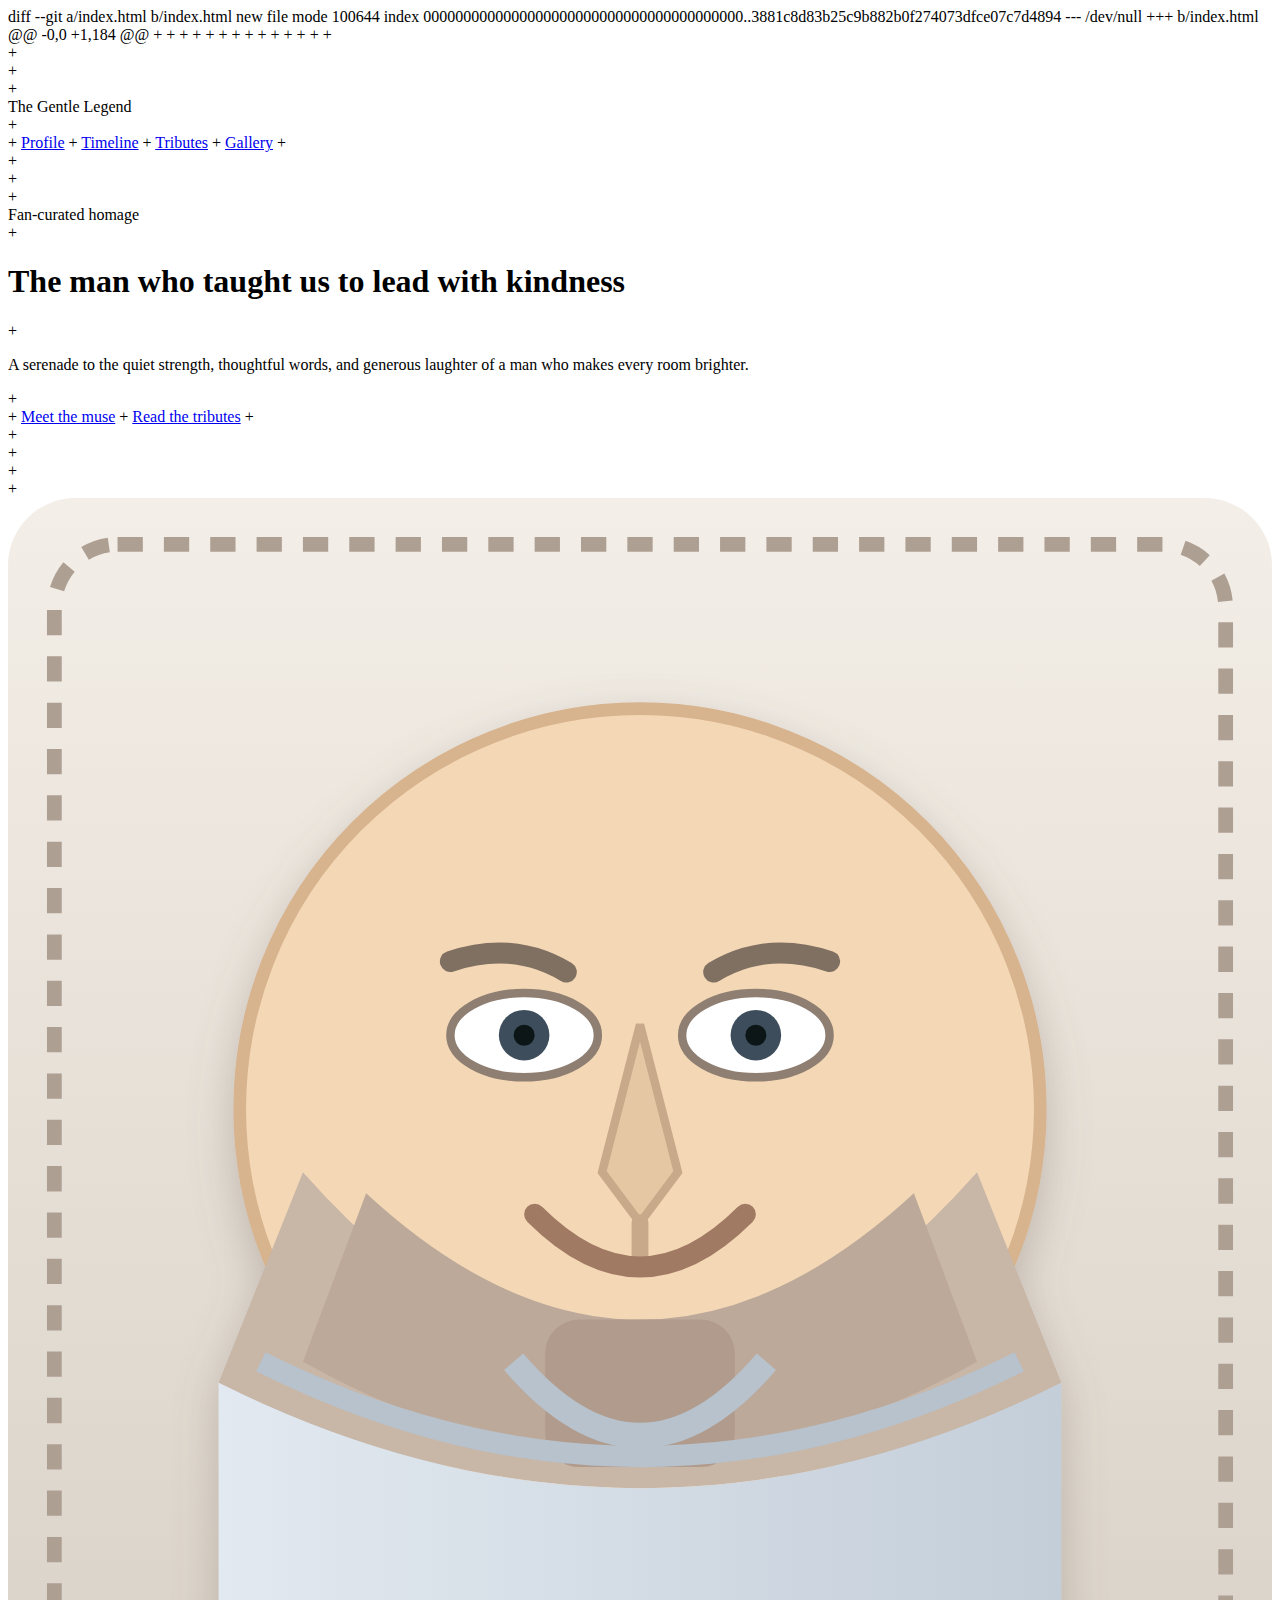
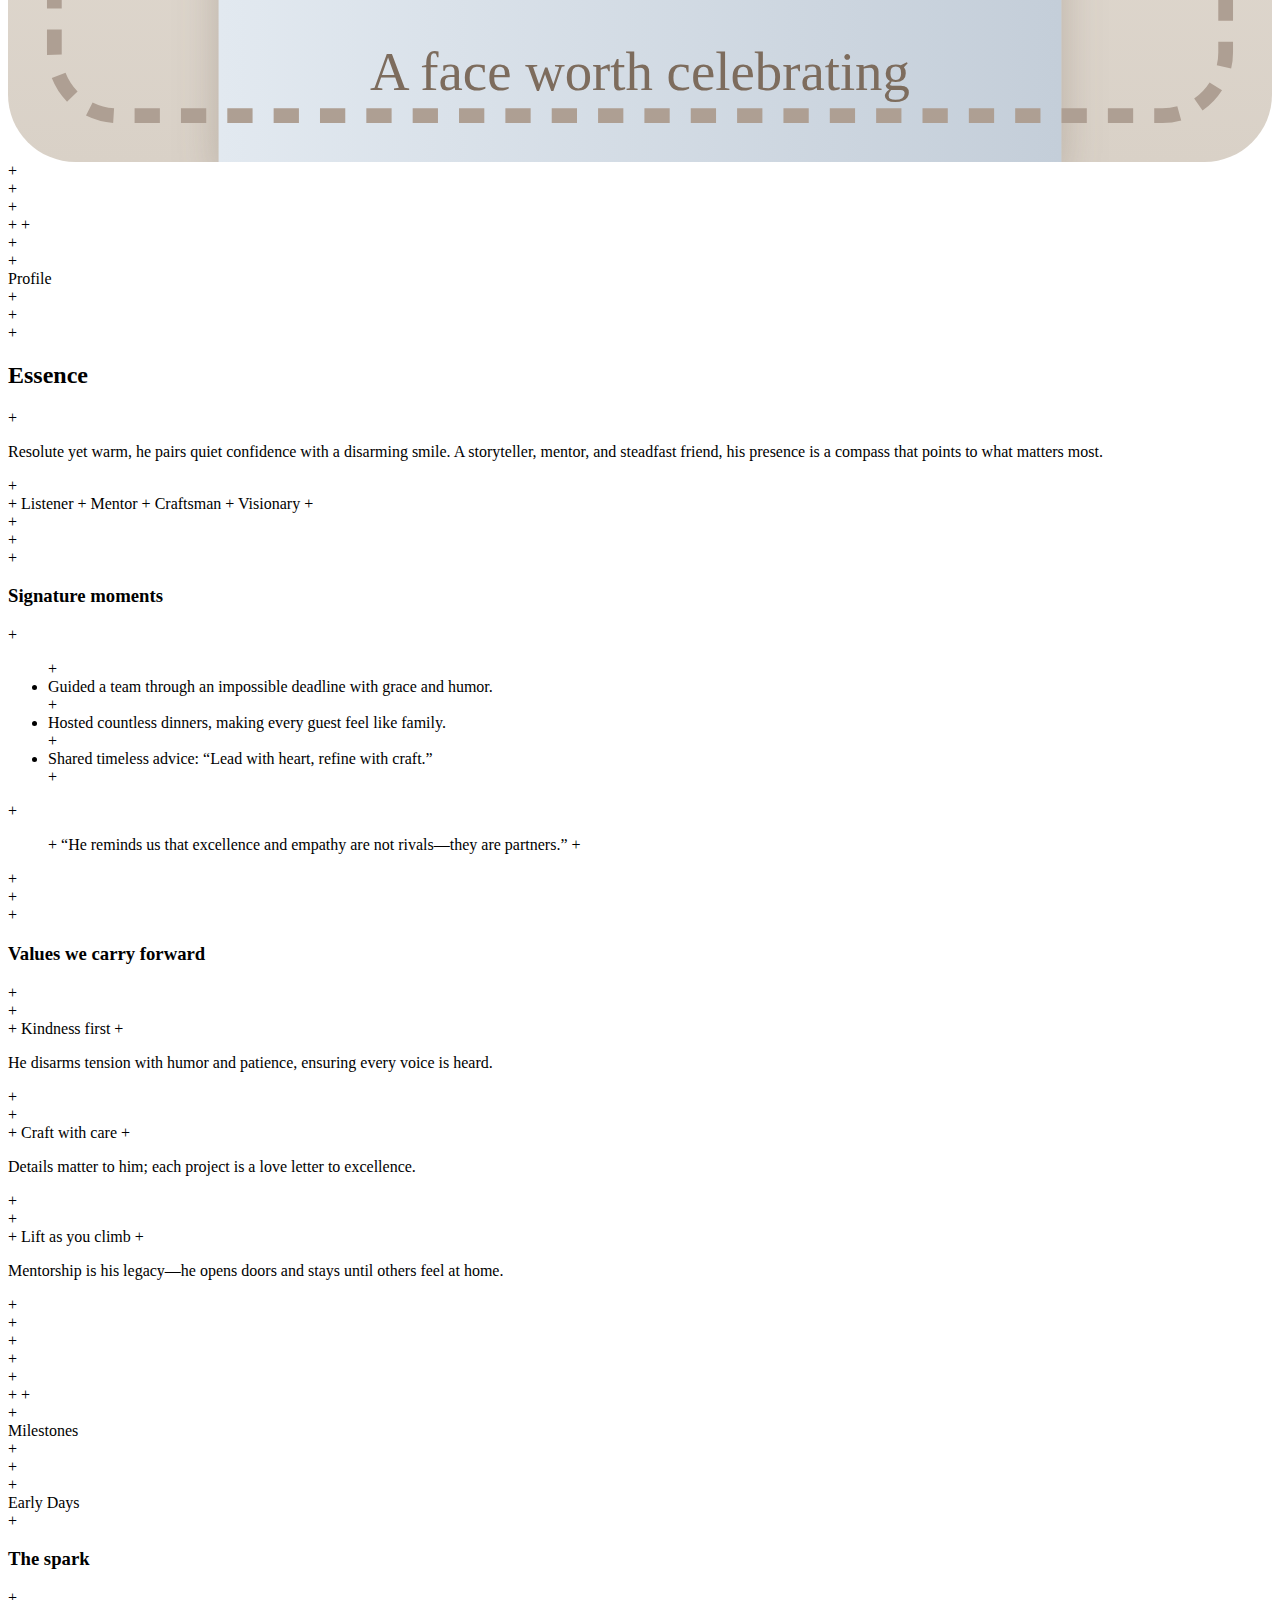
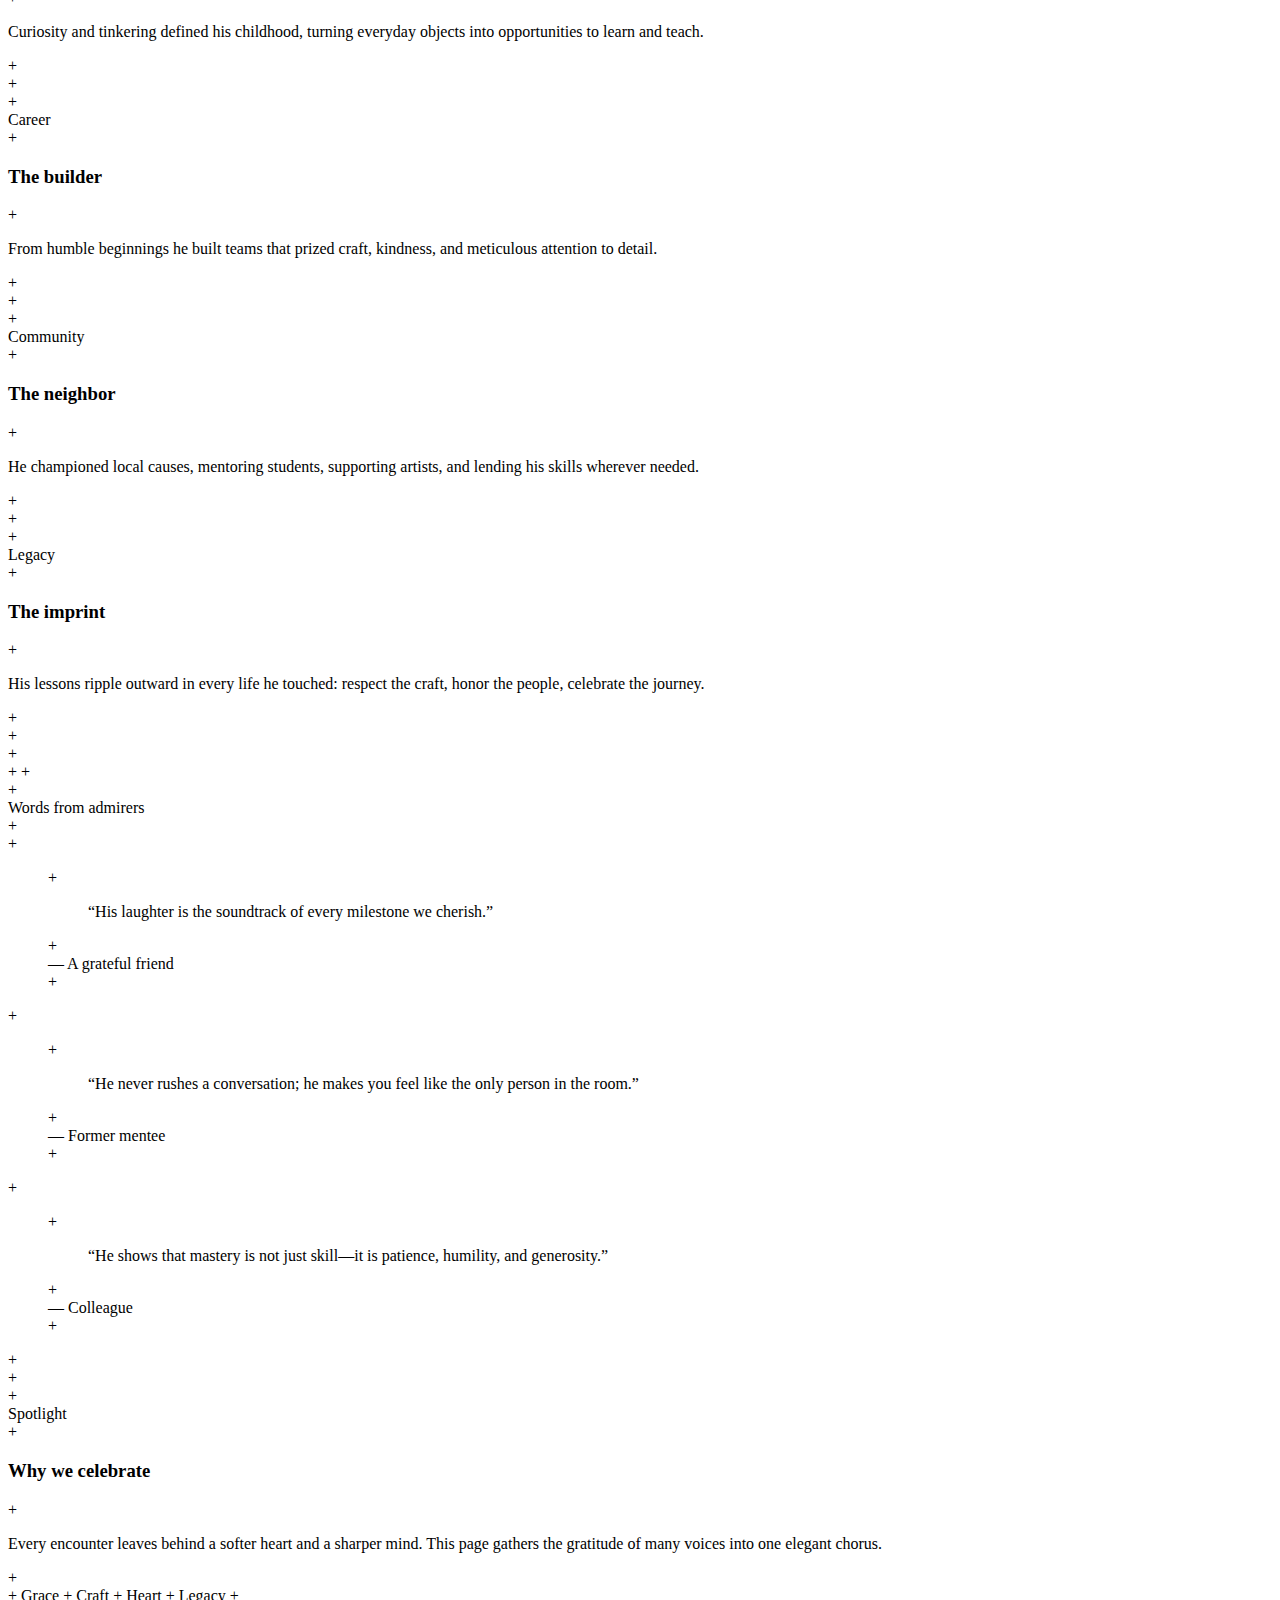
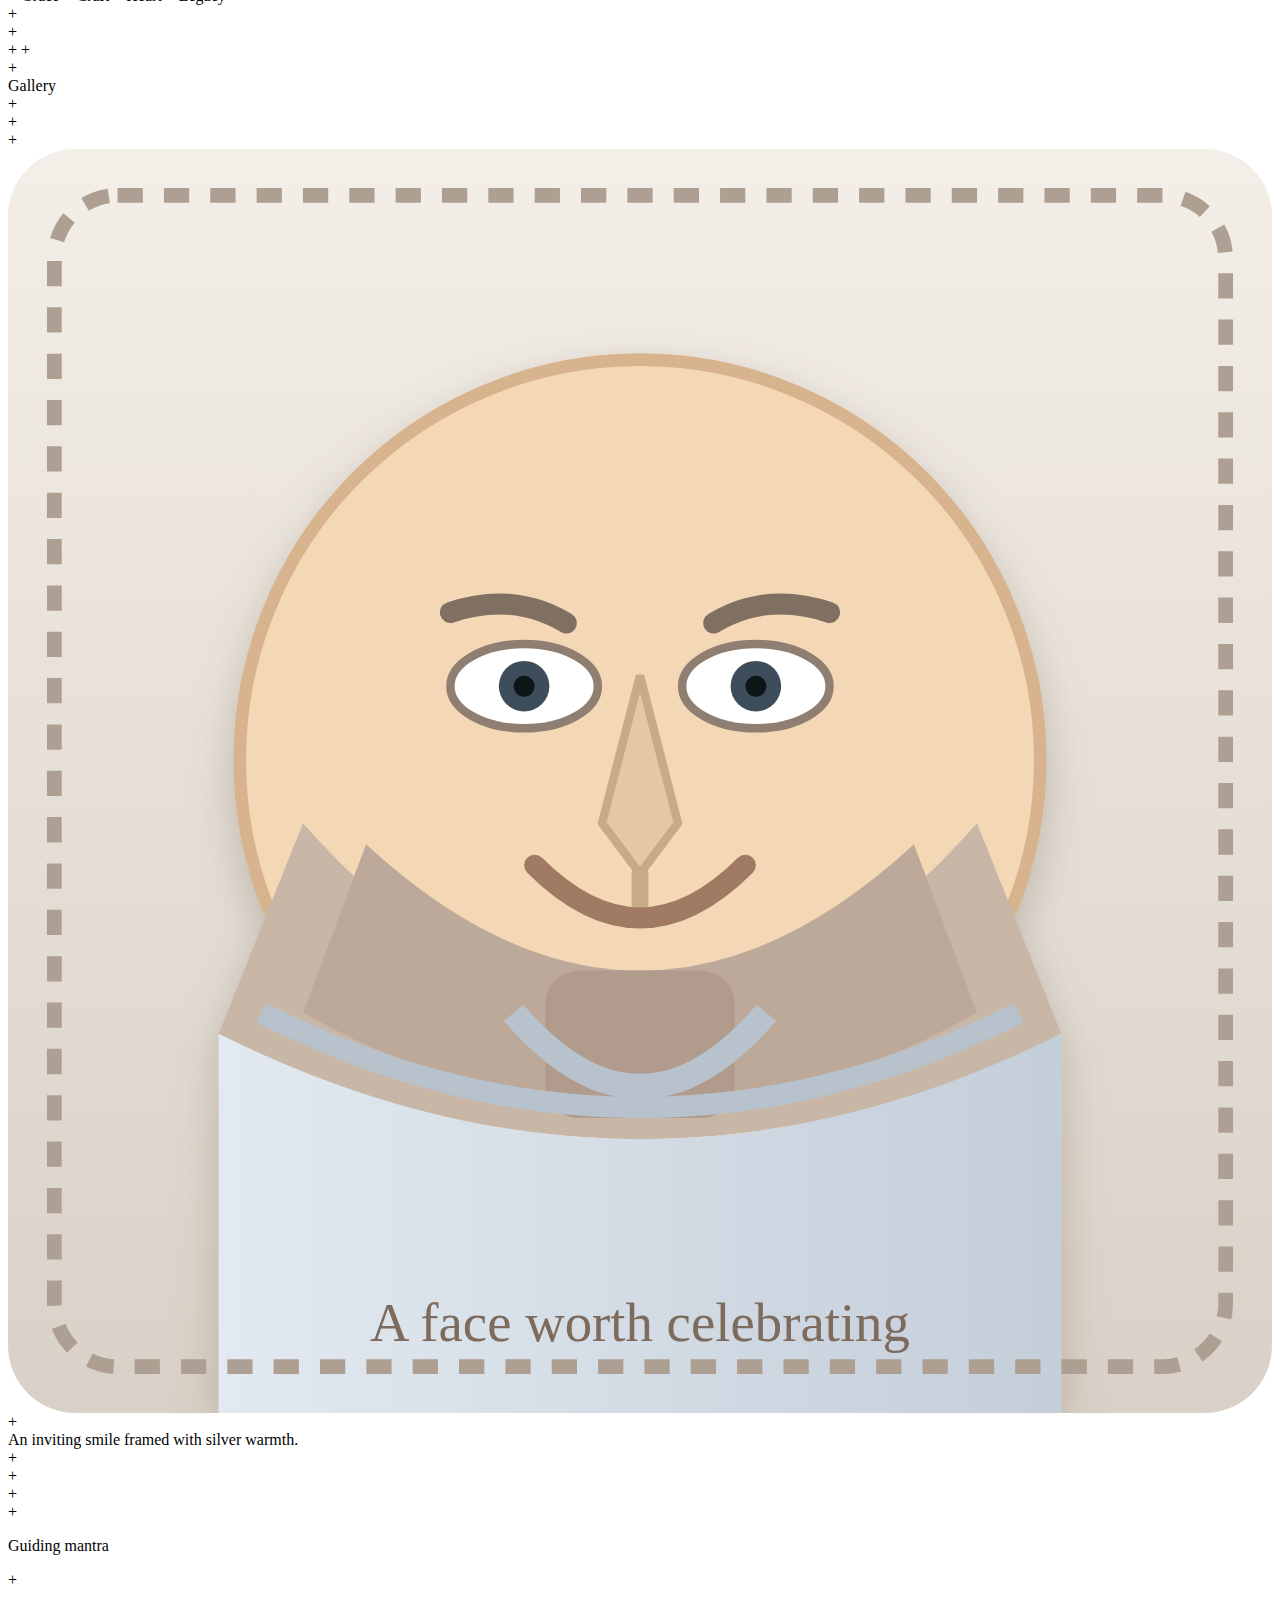
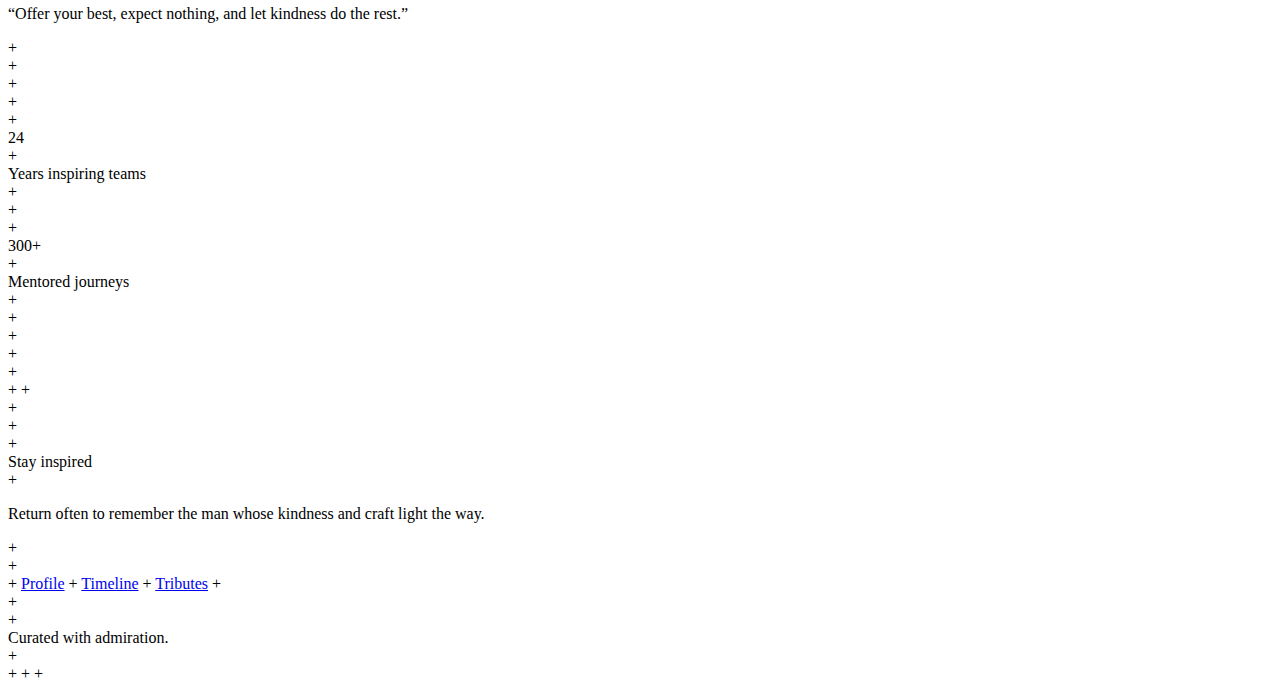
<file: index.html>
diff --git a/index.html b/index.html
new file mode 100644
index 0000000000000000000000000000000000000000..3881c8d83b25c9b882b0f274073dfce07c7d4894
--- /dev/null
+++ b/index.html
@@ -0,0 +1,184 @@
+<!DOCTYPE html>
+<html lang="en">
+<head>
+  <meta charset="UTF-8" />
+  <meta name="viewport" content="width=device-width, initial-scale=1.0" />
+  <meta name="description" content="A refined fan homage celebrating a man whose quiet leadership, warmth, and craft inspire everyone he meets." />
+  <title>Tribute to a Gentle Presence</title>
+  <link rel="preconnect" href="https://fonts.googleapis.com">
+  <link rel="preconnect" href="https://fonts.gstatic.com" crossorigin>
+  <link href="https://fonts.googleapis.com/css2?family=Playfair+Display:wght@400;600;700&family=Libre+Franklin:wght@300;400;600&display=swap" rel="stylesheet">
+  <link rel="stylesheet" href="styles.css" />
+</head>
+<body>
+  <header class="hero">
+    <div class="hero__overlay"></div>
+    <nav class="nav">
+      <div class="nav__brand">The Gentle Legend</div>
+      <div class="nav__links">
+        <a href="#profile">Profile</a>
+        <a href="#timeline">Timeline</a>
+        <a href="#tributes">Tributes</a>
+        <a href="#gallery">Gallery</a>
+      </div>
+    </nav>
+    <div class="hero__content">
+      <div class="hero__badge">Fan-curated homage</div>
+      <h1>The man who taught us to lead with kindness</h1>
+      <p>A serenade to the quiet strength, thoughtful words, and generous laughter of a man who makes every room brighter.</p>
+      <div class="hero__cta">
+        <a class="btn btn--primary" href="#profile">Meet the muse</a>
+        <a class="btn btn--ghost" href="#tributes">Read the tributes</a>
+      </div>
+    </div>
+    <div class="hero__portrait" aria-hidden="true">
+      <div class="portrait-frame">
+        <img src="assets/fan-portrait.svg" alt="Stylized portrait of the honoree" />
+      </div>
+    </div>
+  </header>
+
+  <main>
+    <section id="profile" class="section profile">
+      <div class="section__label">Profile</div>
+      <div class="profile__grid">
+        <div class="profile__card glass">
+          <h2>Essence</h2>
+          <p>Resolute yet warm, he pairs quiet confidence with a disarming smile. A storyteller, mentor, and steadfast friend, his presence is a compass that points to what matters most.</p>
+          <div class="profile__traits">
+            <span>Listener</span>
+            <span>Mentor</span>
+            <span>Craftsman</span>
+            <span>Visionary</span>
+          </div>
+        </div>
+        <div class="profile__card glass">
+          <h3>Signature moments</h3>
+          <ul>
+            <li>Guided a team through an impossible deadline with grace and humor.</li>
+            <li>Hosted countless dinners, making every guest feel like family.</li>
+            <li>Shared timeless advice: “Lead with heart, refine with craft.”</li>
+          </ul>
+          <blockquote>
+            “He reminds us that excellence and empathy are not rivals—they are partners.”
+          </blockquote>
+        </div>
+        <div class="profile__card glass">
+          <h3>Values we carry forward</h3>
+          <div class="profile__values">
+            <div class="value">
+              <span class="value__label">Kindness first</span>
+              <p>He disarms tension with humor and patience, ensuring every voice is heard.</p>
+            </div>
+            <div class="value">
+              <span class="value__label">Craft with care</span>
+              <p>Details matter to him; each project is a love letter to excellence.</p>
+            </div>
+            <div class="value">
+              <span class="value__label">Lift as you climb</span>
+              <p>Mentorship is his legacy—he opens doors and stays until others feel at home.</p>
+            </div>
+          </div>
+        </div>
+      </div>
+    </section>
+
+    <section id="timeline" class="section timeline">
+      <div class="section__label">Milestones</div>
+      <div class="timeline__wrapper">
+        <article class="timeline__item">
+          <div class="timeline__year">Early Days</div>
+          <h3>The spark</h3>
+          <p>Curiosity and tinkering defined his childhood, turning everyday objects into opportunities to learn and teach.</p>
+        </article>
+        <article class="timeline__item">
+          <div class="timeline__year">Career</div>
+          <h3>The builder</h3>
+          <p>From humble beginnings he built teams that prized craft, kindness, and meticulous attention to detail.</p>
+        </article>
+        <article class="timeline__item">
+          <div class="timeline__year">Community</div>
+          <h3>The neighbor</h3>
+          <p>He championed local causes, mentoring students, supporting artists, and lending his skills wherever needed.</p>
+        </article>
+        <article class="timeline__item">
+          <div class="timeline__year">Legacy</div>
+          <h3>The imprint</h3>
+          <p>His lessons ripple outward in every life he touched: respect the craft, honor the people, celebrate the journey.</p>
+        </article>
+      </div>
+    </section>
+
+    <section id="tributes" class="section tributes">
+      <div class="section__label">Words from admirers</div>
+      <div class="tributes__grid">
+        <figure class="tribute glass">
+          <blockquote>“His laughter is the soundtrack of every milestone we cherish.”</blockquote>
+          <figcaption>— A grateful friend</figcaption>
+        </figure>
+        <figure class="tribute glass">
+          <blockquote>“He never rushes a conversation; he makes you feel like the only person in the room.”</blockquote>
+          <figcaption>— Former mentee</figcaption>
+        </figure>
+        <figure class="tribute glass">
+          <blockquote>“He shows that mastery is not just skill—it is patience, humility, and generosity.”</blockquote>
+          <figcaption>— Colleague</figcaption>
+        </figure>
+      </div>
+      <div class="spotlight glass">
+        <div class="spotlight__badge">Spotlight</div>
+        <h3>Why we celebrate</h3>
+        <p>Every encounter leaves behind a softer heart and a sharper mind. This page gathers the gratitude of many voices into one elegant chorus.</p>
+        <div class="spotlight__meta">
+          <span>Grace</span>
+          <span>Craft</span>
+          <span>Heart</span>
+          <span>Legacy</span>
+        </div>
+      </div>
+    </section>
+
+    <section id="gallery" class="section gallery">
+      <div class="section__label">Gallery</div>
+      <div class="gallery__grid">
+        <div class="gallery__item glass">
+          <img src="assets/fan-portrait.svg" alt="Portrait closeup" />
+          <div class="gallery__caption">An inviting smile framed with silver warmth.</div>
+        </div>
+        <div class="gallery__item glass">
+          <div class="quote-card">
+            <p class="quote-card__title">Guiding mantra</p>
+            <p class="quote-card__line">“Offer your best, expect nothing, and let kindness do the rest.”</p>
+          </div>
+        </div>
+        <div class="gallery__item glass">
+          <div class="stat">
+            <div class="stat__number">24</div>
+            <div class="stat__label">Years inspiring teams</div>
+          </div>
+          <div class="stat">
+            <div class="stat__number">300+</div>
+            <div class="stat__label">Mentored journeys</div>
+          </div>
+        </div>
+      </div>
+    </section>
+  </main>
+
+  <footer class="footer">
+    <div class="footer__content">
+      <div>
+        <div class="footer__title">Stay inspired</div>
+        <p>Return often to remember the man whose kindness and craft light the way.</p>
+      </div>
+      <div class="footer__links">
+        <a href="#profile">Profile</a>
+        <a href="#timeline">Timeline</a>
+        <a href="#tributes">Tributes</a>
+      </div>
+    </div>
+    <div class="footer__note">Curated with admiration.</div>
+  </footer>
+  <script src="script.js"></script>
+</body>
+</html>
</file>
<file: styles.css>
diff --git a/styles.css b/styles.css
new file mode 100644
index 0000000000000000000000000000000000000000..4b5b3e1c79e3916f1b161d134dba86dfb3e80f18
--- /dev/null
+++ b/styles.css
@@ -0,0 +1,407 @@
+:root {
+  --bg: #f5f1ea;
+  --ink: #2f2a25;
+  --accent: #c8a96e;
+  --accent-deep: #87632c;
+  --panel: rgba(255, 255, 255, 0.7);
+  --glass: rgba(255, 255, 255, 0.9);
+  --muted: #6f645c;
+  --shadow: 0 25px 80px rgba(47, 42, 37, 0.18);
+}
+
+* { box-sizing: border-box; margin: 0; padding: 0; }
+body {
+  font-family: 'Libre Franklin', system-ui, sans-serif;
+  background: var(--bg);
+  color: var(--ink);
+  line-height: 1.7;
+  -webkit-font-smoothing: antialiased;
+}
+
+body::before {
+  content: '';
+  position: fixed;
+  inset: 0;
+  background: radial-gradient(circle at 25% 20%, rgba(200, 169, 110, 0.08), transparent 35%),
+              radial-gradient(circle at 80% 10%, rgba(47, 42, 37, 0.06), transparent 35%),
+              radial-gradient(circle at 60% 80%, rgba(141, 110, 59, 0.08), transparent 40%);
+  z-index: 0;
+  pointer-events: none;
+}
+
+a { color: inherit; text-decoration: none; }
+
+.hero {
+  position: relative;
+  min-height: 80vh;
+  overflow: hidden;
+  display: grid;
+  grid-template-columns: repeat(auto-fit, minmax(300px, 1fr));
+  padding: 3rem clamp(1.5rem, 3vw, 4rem) 4rem;
+  background: radial-gradient(circle at 20% 20%, rgba(255, 255, 255, 0.5), transparent 40%),
+              linear-gradient(135deg, #fdfaf6 0%, #e5ddcf 100%);
+  isolation: isolate;
+}
+
+.hero__overlay {
+  position: absolute;
+  inset: 0;
+  background: linear-gradient(90deg, rgba(200, 169, 110, 0.08), rgba(47, 42, 37, 0.35));
+  pointer-events: none;
+}
+
+.nav {
+  position: absolute;
+  top: 1.5rem;
+  left: 50%;
+  transform: translateX(-50%);
+  width: min(1100px, 100%);
+  display: flex;
+  justify-content: space-between;
+  align-items: center;
+  padding: 0.85rem 1.5rem;
+  border-radius: 999px;
+  background: rgba(255, 255, 255, 0.65);
+  backdrop-filter: blur(10px);
+  box-shadow: 0 12px 40px rgba(0, 0, 0, 0.08);
+  z-index: 10;
+}
+
+.nav__brand {
+  font-family: 'Playfair Display', serif;
+  font-weight: 700;
+  letter-spacing: 0.03em;
+}
+
+.nav__links {
+  display: flex;
+  gap: 1.5rem;
+  font-weight: 600;
+  font-size: 0.95rem;
+}
+
+.nav a {
+  padding: 0.5rem 0.75rem;
+  border-radius: 999px;
+  transition: background 0.3s ease, color 0.3s ease;
+}
+
+.nav a:hover, .nav a.active {
+  background: rgba(200, 169, 110, 0.14);
+  color: var(--accent-deep);
+}
+
+.hero__content {
+  position: relative;
+  z-index: 2;
+  align-self: center;
+  max-width: 640px;
+  display: grid;
+  gap: 1.25rem;
+}
+
+.hero__badge {
+  display: inline-flex;
+  align-items: center;
+  gap: 0.5rem;
+  padding: 0.35rem 0.9rem;
+  border-radius: 999px;
+  background: rgba(200, 169, 110, 0.18);
+  color: var(--accent-deep);
+  font-weight: 700;
+  letter-spacing: 0.04em;
+  text-transform: uppercase;
+  font-size: 0.8rem;
+}
+
+.hero h1 {
+  font-family: 'Playfair Display', serif;
+  font-size: clamp(2.4rem, 4vw, 3.4rem);
+  line-height: 1.1;
+}
+
+.hero p { color: var(--muted); max-width: 52ch; }
+
+.hero__cta { display: flex; gap: 1rem; align-items: center; }
+
+.btn {
+  display: inline-flex;
+  align-items: center;
+  justify-content: center;
+  padding: 0.85rem 1.25rem;
+  border-radius: 12px;
+  border: 1px solid transparent;
+  font-weight: 700;
+  letter-spacing: 0.02em;
+  transition: transform 0.2s ease, box-shadow 0.2s ease, background 0.2s ease;
+}
+
+.btn:hover { transform: translateY(-2px); box-shadow: 0 12px 28px rgba(0,0,0,0.08); }
+
+.btn--primary {
+  background: linear-gradient(120deg, #c8a96e, #9d783c);
+  color: white;
+}
+
+.btn--ghost {
+  border-color: rgba(47, 42, 37, 0.15);
+  background: rgba(255, 255, 255, 0.8);
+  color: var(--ink);
+}
+
+.hero__portrait {
+  position: relative;
+  z-index: 2;
+  display: grid;
+  place-items: center;
+}
+
+.portrait-frame {
+  width: min(420px, 90vw);
+  aspect-ratio: 1;
+  padding: 1rem;
+  border-radius: 28px;
+  background: rgba(255, 255, 255, 0.65);
+  box-shadow: var(--shadow);
+  backdrop-filter: blur(12px);
+  border: 1px solid rgba(255, 255, 255, 0.8);
+}
+
+.portrait-frame img {
+  width: 100%;
+  height: 100%;
+  object-fit: cover;
+  border-radius: 22px;
+}
+
+.section {
+  padding: clamp(3rem, 8vw, 6rem) clamp(1.5rem, 5vw, 4.5rem);
+  position: relative;
+  z-index: 1;
+}
+
+.section__label {
+  display: inline-flex;
+  align-items: center;
+  gap: 0.6rem;
+  padding: 0.4rem 1rem;
+  background: rgba(47, 42, 37, 0.06);
+  border-radius: 999px;
+  font-weight: 700;
+  letter-spacing: 0.08em;
+  text-transform: uppercase;
+  color: var(--accent-deep);
+  margin-bottom: 1.5rem;
+}
+
+.profile__grid {
+  display: grid;
+  grid-template-columns: repeat(auto-fit, minmax(280px, 1fr));
+  gap: 1.5rem;
+}
+
+.profile__card {
+  padding: 1.5rem;
+  border-radius: 18px;
+  box-shadow: var(--shadow);
+  position: relative;
+}
+
+.profile__card::after {
+  content: '';
+  position: absolute;
+  inset: 10px;
+  border-radius: 14px;
+  border: 1px dashed rgba(200, 169, 110, 0.2);
+  pointer-events: none;
+}
+
+.profile__card h2, .profile__card h3 {
+  font-family: 'Playfair Display', serif;
+  margin-bottom: 0.8rem;
+}
+
+.profile__traits {
+  display: flex;
+  flex-wrap: wrap;
+  gap: 0.6rem;
+  margin-top: 1rem;
+}
+
+.profile__traits span {
+  padding: 0.35rem 0.9rem;
+  border-radius: 999px;
+  background: rgba(200, 169, 110, 0.15);
+  color: var(--accent-deep);
+  font-weight: 700;
+}
+
+.profile ul { padding-left: 1.2rem; }
+.profile li { margin-bottom: 0.65rem; }
+.profile blockquote { margin-top: 1rem; font-style: italic; color: var(--muted); }
+
+.profile__values {
+  display: grid;
+  gap: 0.8rem;
+}
+
+.value {
+  display: grid;
+  gap: 0.35rem;
+  background: rgba(255, 255, 255, 0.75);
+  border-radius: 12px;
+  padding: 0.9rem;
+  border: 1px solid rgba(200, 169, 110, 0.2);
+}
+
+.value__label {
+  font-weight: 700;
+  color: var(--accent-deep);
+  letter-spacing: 0.04em;
+  text-transform: uppercase;
+  font-size: 0.9rem;
+}
+
+.value p { color: var(--muted); margin: 0; }
+
+.glass { background: var(--panel); backdrop-filter: blur(10px); border: 1px solid rgba(255, 255, 255, 0.6); }
+
+.timeline { background: radial-gradient(circle at 80% 20%, rgba(200, 169, 110, 0.08), transparent 40%); }
+
+.timeline__wrapper {
+  display: grid;
+  grid-template-columns: repeat(auto-fit, minmax(240px, 1fr));
+  gap: 1rem;
+}
+
+.timeline__item {
+  background: var(--glass);
+  padding: 1.25rem;
+  border-radius: 16px;
+  border: 1px solid rgba(200, 169, 110, 0.25);
+  box-shadow: var(--shadow);
+  position: relative;
+  overflow: hidden;
+}
+
+.timeline__item + .timeline__item::after {
+  content: '';
+  position: absolute;
+  top: 0;
+  left: 18px;
+  height: 100%;
+  width: 2px;
+  background: linear-gradient(180deg, rgba(200, 169, 110, 0.25), transparent);
+  transform: translateX(-50%);
+}
+
+.timeline__item::before {
+  content: '';
+  position: absolute;
+  inset: 0;
+  background: linear-gradient(180deg, rgba(200, 169, 110, 0.12), transparent 60%);
+  pointer-events: none;
+}
+
+.timeline__year {
+  font-weight: 700;
+  color: var(--accent-deep);
+  letter-spacing: 0.05em;
+  text-transform: uppercase;
+  margin-bottom: 0.4rem;
+}
+
+.timeline h3 { font-family: 'Playfair Display', serif; margin-bottom: 0.3rem; }
+.timeline p { color: var(--muted); }
+
+.tributes { background: #f9f7f4; }
+
+.tributes__grid {
+  display: grid;
+  grid-template-columns: repeat(auto-fit, minmax(240px, 1fr));
+  gap: 1rem;
+}
+
+.tribute {
+  padding: 1.25rem;
+  border-radius: 16px;
+  box-shadow: var(--shadow);
+}
+
+.tribute blockquote { font-family: 'Playfair Display', serif; font-size: 1.05rem; margin-bottom: 0.8rem; }
+.tribute figcaption { color: var(--muted); font-weight: 700; letter-spacing: 0.03em; }
+
+.spotlight {
+  margin-top: 1.5rem;
+  padding: 1.5rem;
+  border-radius: 18px;
+  box-shadow: var(--shadow);
+  display: grid;
+  gap: 0.6rem;
+}
+
+.spotlight__badge {
+  display: inline-flex;
+  padding: 0.35rem 0.8rem;
+  border-radius: 8px;
+  background: rgba(141, 110, 59, 0.15);
+  color: var(--accent-deep);
+  font-weight: 700;
+}
+
+.spotlight__meta { display: flex; gap: 0.75rem; flex-wrap: wrap; }
+.spotlight__meta span { padding: 0.35rem 0.75rem; background: rgba(47, 42, 37, 0.08); border-radius: 10px; font-weight: 700; }
+
+.gallery { background: linear-gradient(180deg, #f5f1ea 0%, #ede6dd 100%); }
+
+.gallery__grid {
+  display: grid;
+  grid-template-columns: repeat(auto-fit, minmax(240px, 1fr));
+  gap: 1rem;
+}
+
+.gallery__item {
+  padding: 1rem;
+  border-radius: 16px;
+  box-shadow: var(--shadow);
+}
+
+.gallery__item img { width: 100%; border-radius: 12px; }
+.gallery__caption { margin-top: 0.75rem; color: var(--muted); }
+
+.quote-card { display: grid; gap: 0.3rem; padding: 1rem; border-radius: 12px; background: rgba(200, 169, 110, 0.12); }
+.quote-card__title { font-weight: 700; letter-spacing: 0.04em; text-transform: uppercase; color: var(--accent-deep); }
+.quote-card__line { font-family: 'Playfair Display', serif; font-size: 1.1rem; }
+
+.stat { display: grid; gap: 0.25rem; margin-bottom: 0.6rem; }
+.stat__number { font-size: 2.2rem; font-weight: 700; color: var(--accent-deep); }
+.stat__label { color: var(--muted); }
+
+.footer {
+  background: #1f1a16;
+  color: #f0e9df;
+  padding: 2.5rem clamp(1.5rem, 5vw, 4.5rem);
+}
+
+.footer__content {
+  display: flex;
+  justify-content: space-between;
+  gap: 2rem;
+  flex-wrap: wrap;
+}
+
+.footer__title { font-family: 'Playfair Display', serif; font-size: 1.4rem; margin-bottom: 0.5rem; }
+.footer__links { display: flex; gap: 1rem; flex-wrap: wrap; }
+.footer__links a { color: #f0e9df; opacity: 0.8; }
+.footer__links a:hover { opacity: 1; }
+.footer__note { margin-top: 1.25rem; opacity: 0.75; }
+
+@media (max-width: 700px) {
+  .nav { flex-direction: column; gap: 0.6rem; position: static; transform: none; width: auto; }
+  .hero { padding-top: 2rem; }
+  .hero__cta { flex-wrap: wrap; }
+}
+
+@media (prefers-reduced-motion: reduce) {
+  *, *::before, *::after { animation-duration: 0.01ms !important; animation-iteration-count: 1 !important; transition-duration: 0.01ms !important; scroll-behavior: auto !important; }
+}
</file>
